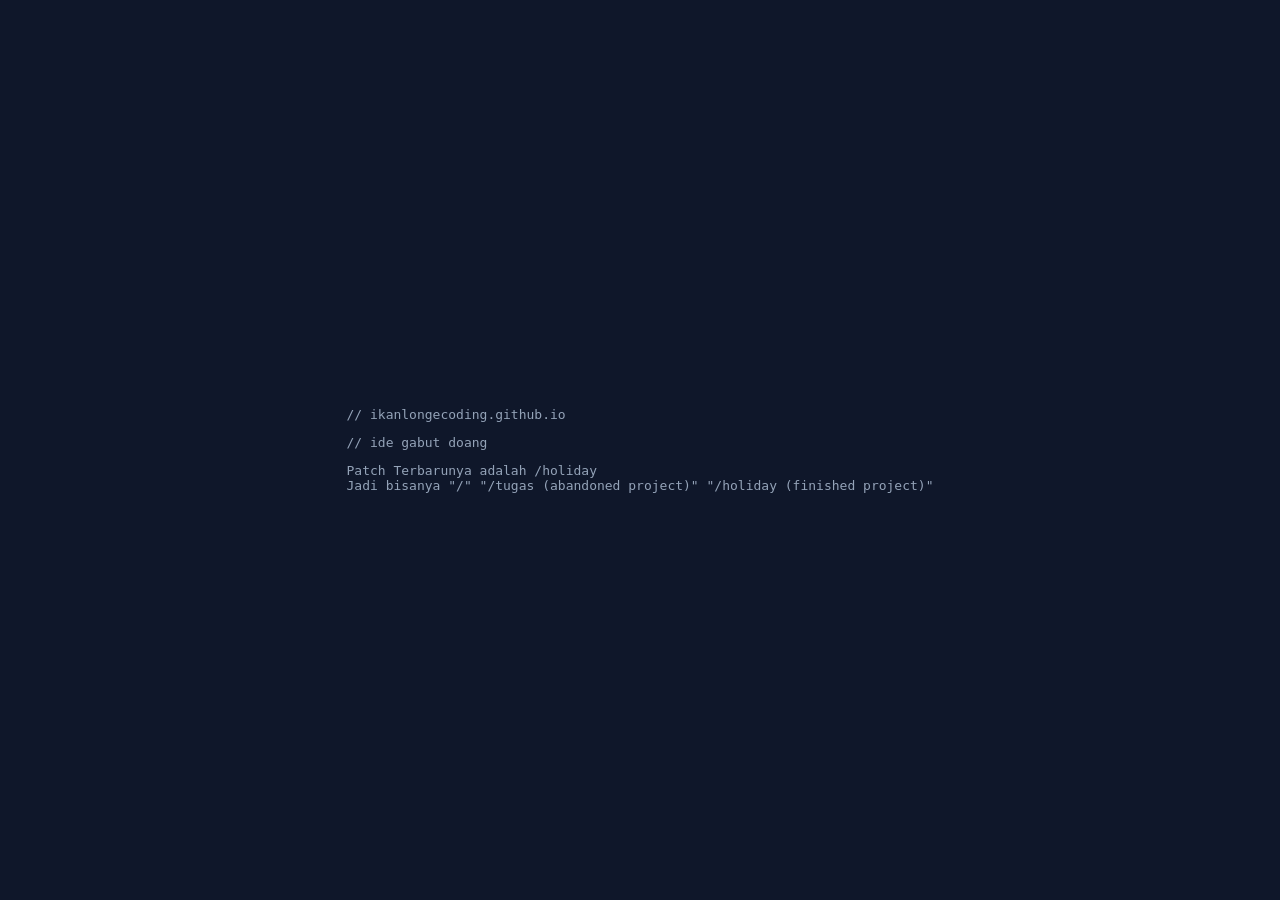
<file: index.html>
<!DOCTYPE html>
<html>
<head>
  <meta charset="UTF-8">
  <title>IkanLongeCoding</title>
  <style>
    body {
      background-color: #0f172a;
      color: #94a3b8;
      font-family: monospace;
      display: flex;
      justify-content: center;
      align-items: center;
      height: 100vh;
      margin: 0;
    }
  </style>
</head>
<body>
  <div>
    <p>// ikanlongecoding.github.io</p>
    <p>// ide gabut doang</p>
    <p>
      Patch Terbarunya adalah /holiday
      <br>
      Jadi bisanya "/" "/tugas (abandoned project)" "/holiday (finished project)" 
    </p>
  </div>
</body>
</html>
</file>
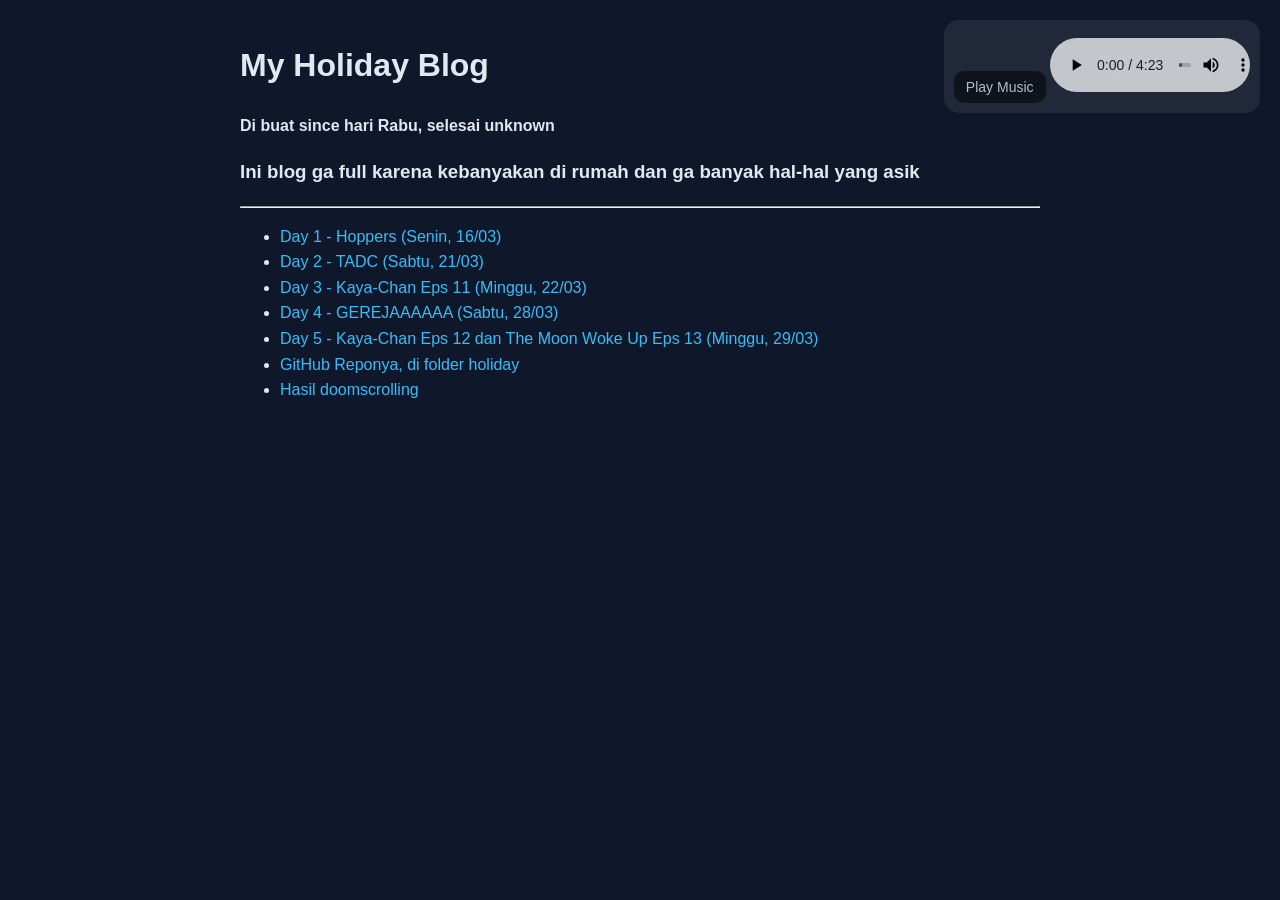
<file: holiday/index.html>
<!DOCTYPE html>
<html>
<head>
  <meta charset="UTF-8">
  <title>Gabut - IkanLongeCoding</title>
  <link rel="stylesheet" href="style.css">
</head>
<body>
  <header>
  <h1>My Holiday Blog</h1>
  <p><strong>Di buat since hari Rabu, selesai unknown</strong></p>
  <h3>Ini blog ga full karena kebanyakan di rumah dan ga banyak hal-hal yang asik</h3>
  <hr>
  </header>

  

  <ul>
    <li><a href="day1.html">Day 1 - Hoppers (Senin, 16/03)</a></li>
    <li><a href="day2.html">Day 2 - TADC (Sabtu, 21/03)</a></li>
    <li><a href="day3.html">Day 3 - Kaya-Chan Eps 11 (Minggu, 22/03)</a></li>
    <li><a href="day4.html">Day 4 - GEREJAAAAAA (Sabtu, 28/03)</a></li>
    <li><a href="day5.html">Day 5 - Kaya-Chan Eps 12 dan The Moon Woke Up Eps 13 (Minggu, 29/03)</a></li>
    <li><a href="https://github.com/IkanLoNgeCoding/ikanlongecoding.github.io.git">GitHub Reponya, di folder holiday</a></li>
    <li><a href="gabut aja.html">Hasil doomscrolling</a></li>
  </ul>
  <!-- Floating Music Player-->
  <div class="music-container">
    <button class="music-btn" onclick="toggleMusic()">
      Play Music
    </button>

    <audio id="bg-music" controls>
      <source src="cortisol.mp3" type="audio/mpeg">
    </audio>
  </div>
  
  <script src="script.js"></script>

</body>
</html>
</file>
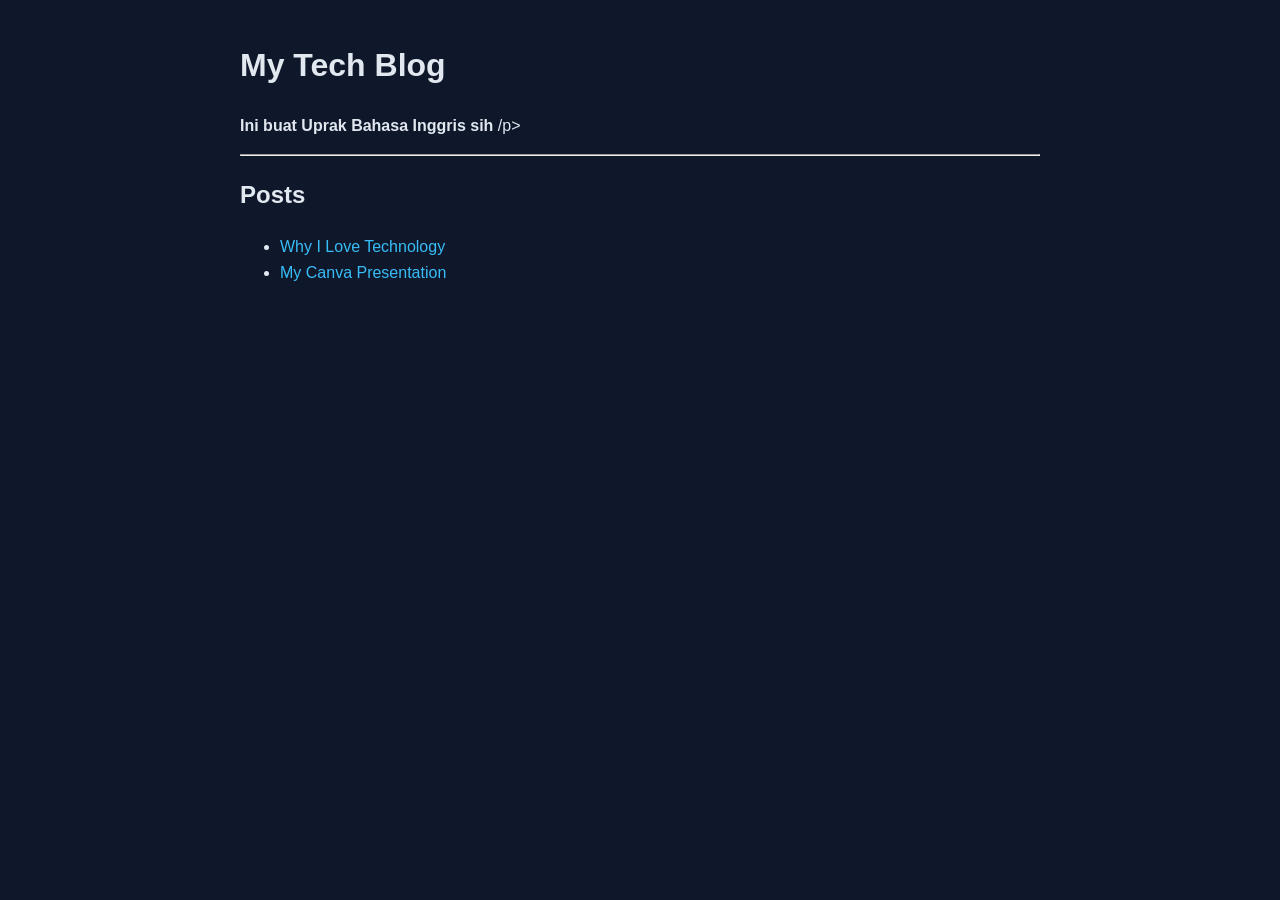
<file: tugas/index.html>
<!DOCTYPE html>
<html>
<head>
  <meta charset="UTF-8">
  <title>Tugas - IkanLongeCoding</title>
  <link rel="stylesheet" href="style.css">
</head>
<body>

  <h1>My Tech Blog</h1>
  <p><strong>Ini buat Uprak Bahasa Inggris sih</strong>
    /p>

  <hr>

  <h2>Posts</h2>

  <ul>
    <li><a href="post1.html">Why I Love Technology</a></li>
    <li><a href="https://www.canva.com/design/DAHCB4uwVzY/CXmARyDvk8d9OCyvXkV5Tg/edit?utm_content=DAHCB4uwVzY&utm_campaign=designshare&utm_medium=link2&utm_source=sharebutton">My Canva Presentation</a></li>
  </ul>

</body>
</html>
</file>
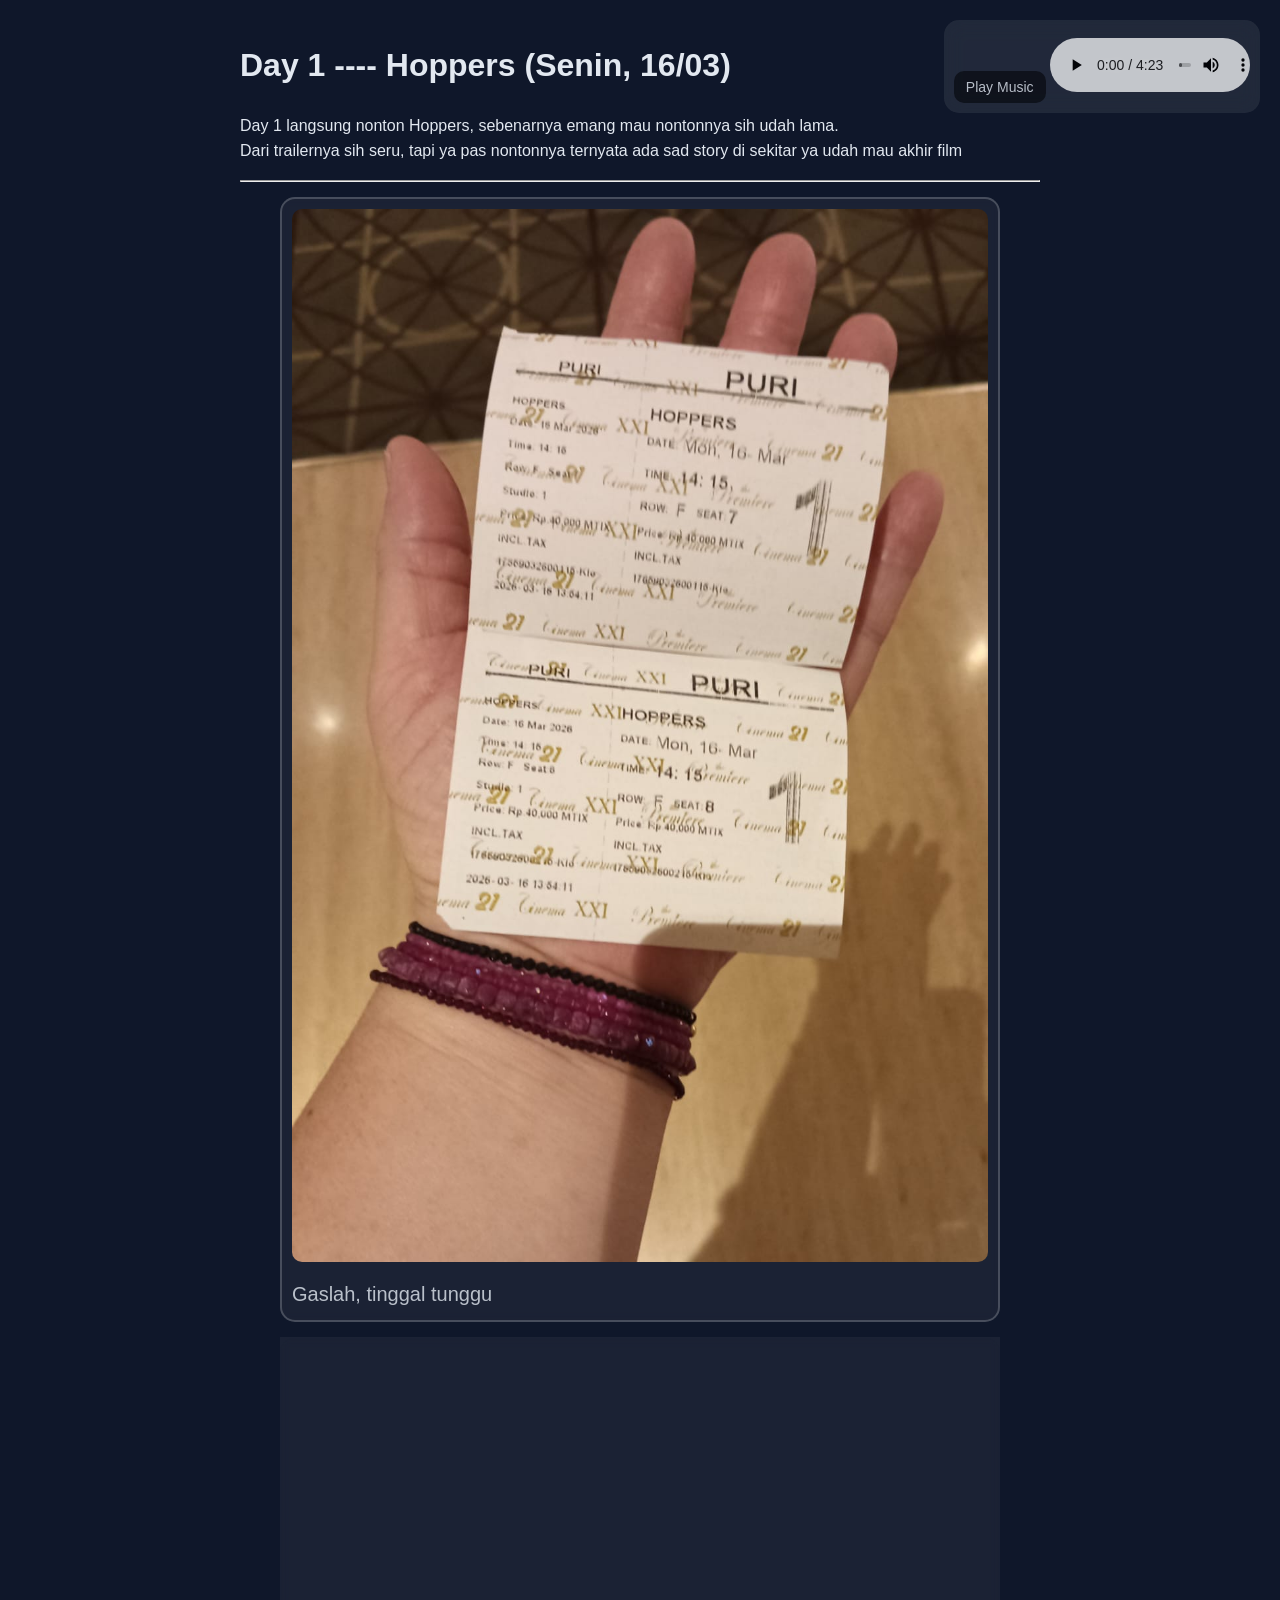
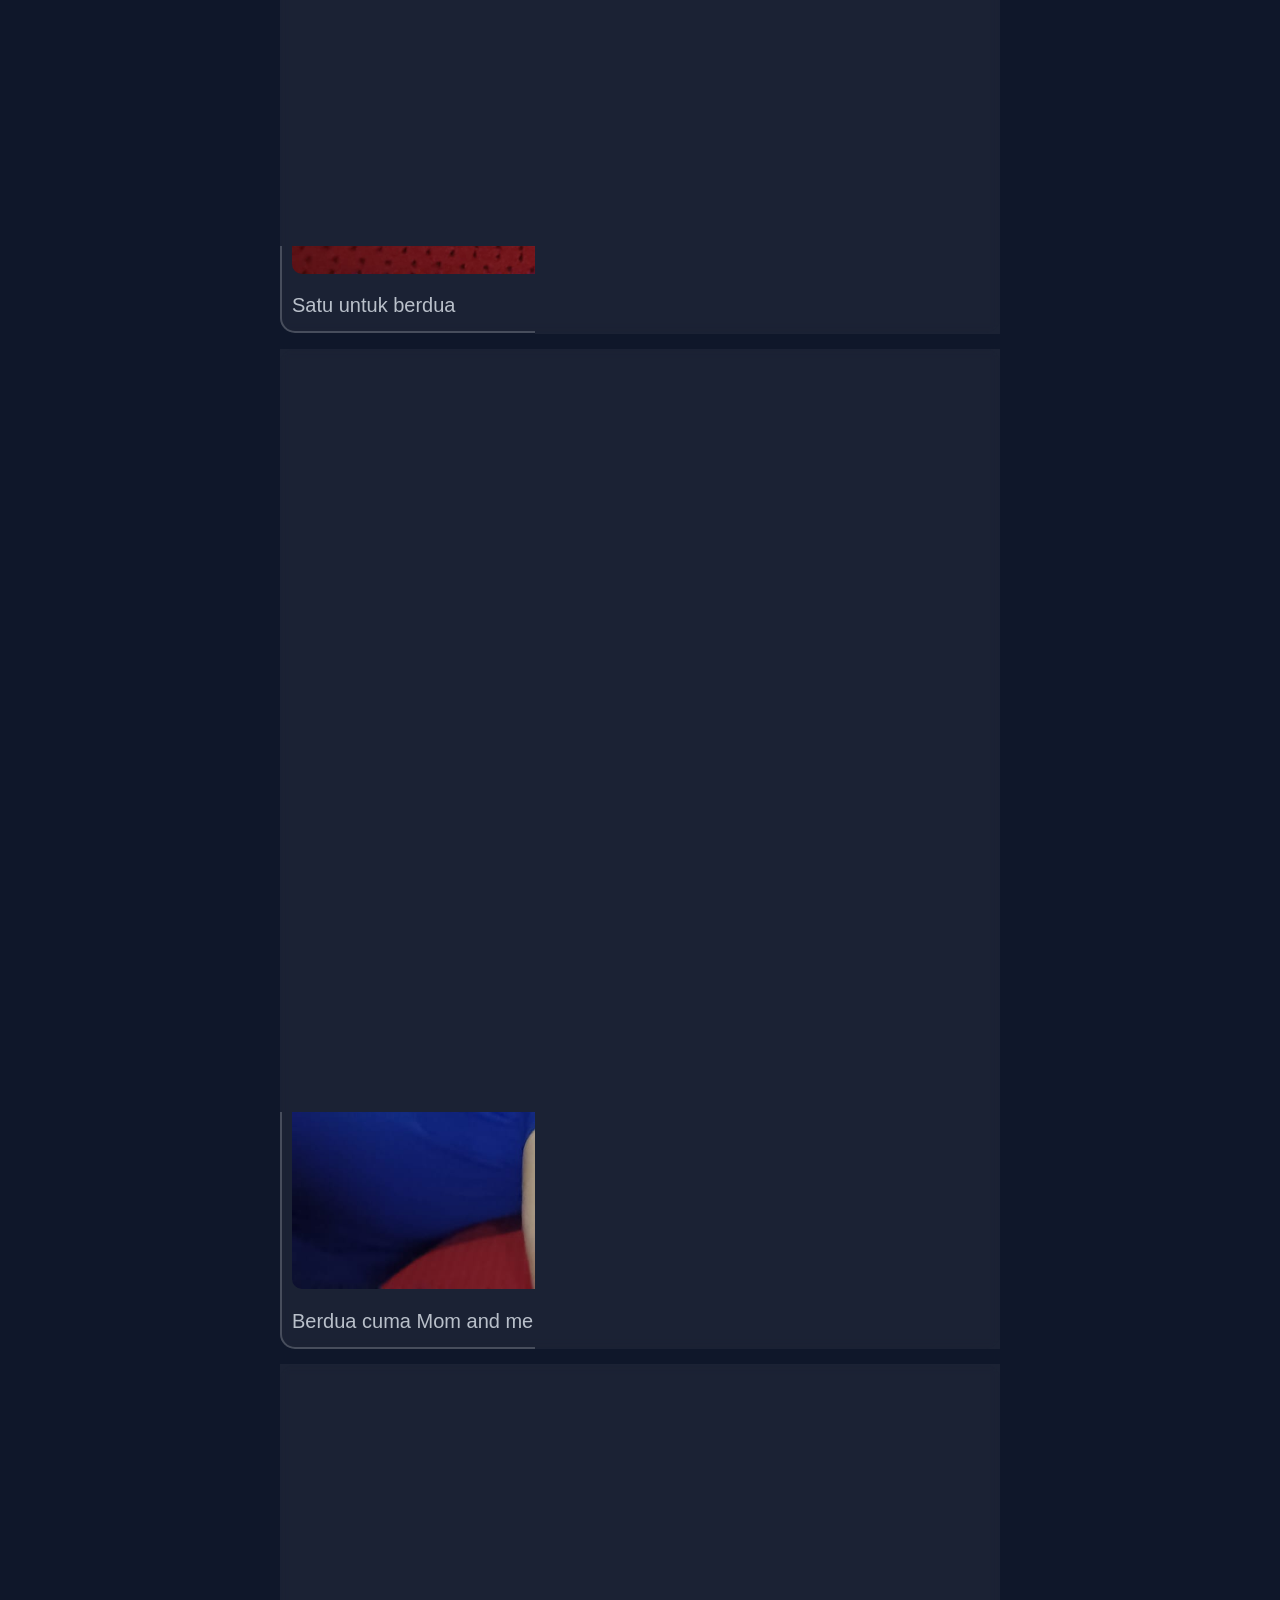
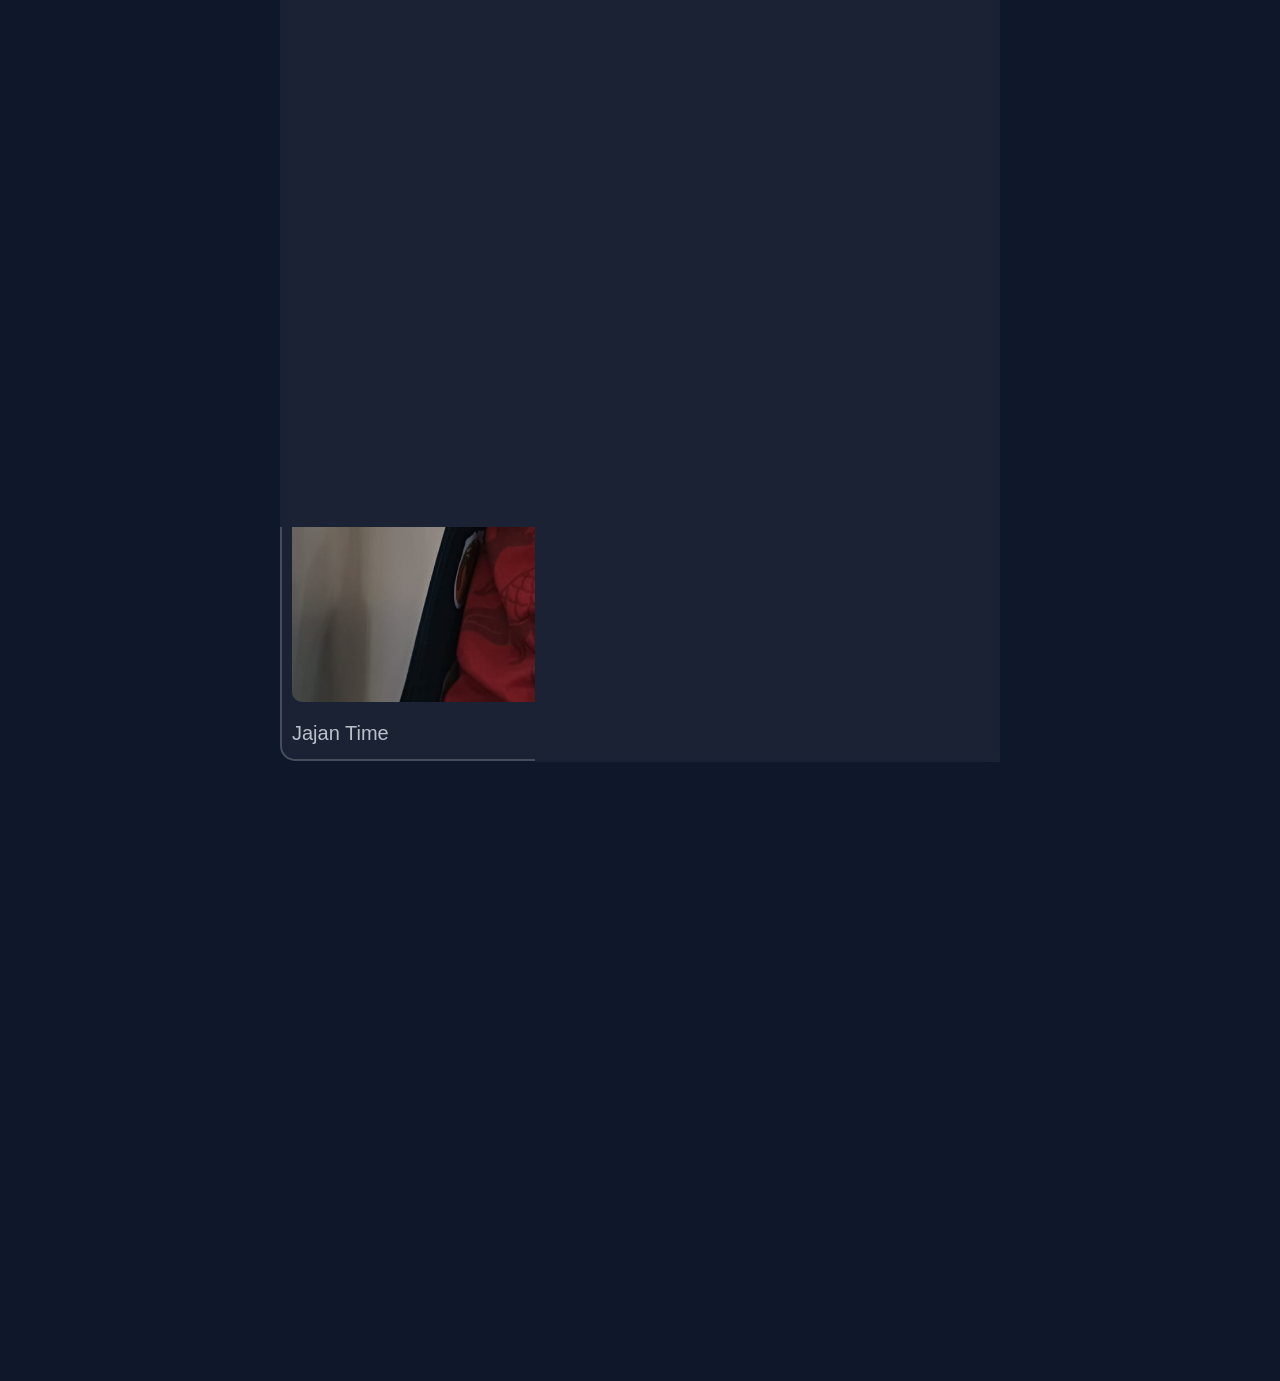
<file: holiday/day1.html>
<!DOCTYPE html>
<html>
<head>
  <meta charset="UTF-8">
  <title>Day 1 ---- Hoppers</title>
  <link rel="stylesheet" href="style.css">
</head>
<body>
    <header>
      <h1>Day 1 ---- Hoppers (Senin, 16/03)</h1>
    </header>

    <p>Day 1 langsung nonton Hoppers, sebenarnya emang mau nontonnya sih udah lama. <br> Dari trailernya sih seru, tapi ya pas nontonnya ternyata ada sad story di sekitar ya udah mau akhir film</p>
    <hr>

    <figure class="photo-card">
      <img src="aset_gambar/tiket.jpeg">
      <figcaption class="photo-caption">Gaslah, tinggal tunggu</figcaption>
    </figure>
   <figure class="photo-card">
      <img src="aset_gambar/popcorn.jpeg">
      <figcaption class="photo-caption">Satu untuk berdua</figcaption>
    </figure>
    <figure class="photo-card">
      <img src="aset_gambar/ibu_dan_anak.jpeg">
      <figcaption class="photo-caption">Berdua cuma Mom and me</figcaption>
    </figure>
    <figure class="photo-card">
      <img src="aset_gambar/dq.jpeg">
      <figcaption class="photo-caption">Jajan Time</figcaption>
    </figure> 
    <figure>
      <iframe src="https://youtube.com/embed/kIabqAAhA7Y" width="315" height="560" frameborder="0" allowfullscreen></iframe>
    </figure>
    <!-- Floating Music Player-->
  <div class="music-container">
    <button class="music-btn" onclick="toggleMusic()">
      Play Music
    </button>

    <audio id="bg-music" controls>
      <source src="cortisol.mp3" type="audio/mpeg">
    </audio>
  </div>
  
  <script src="script.js"></script>
</body>
</html>
</file>
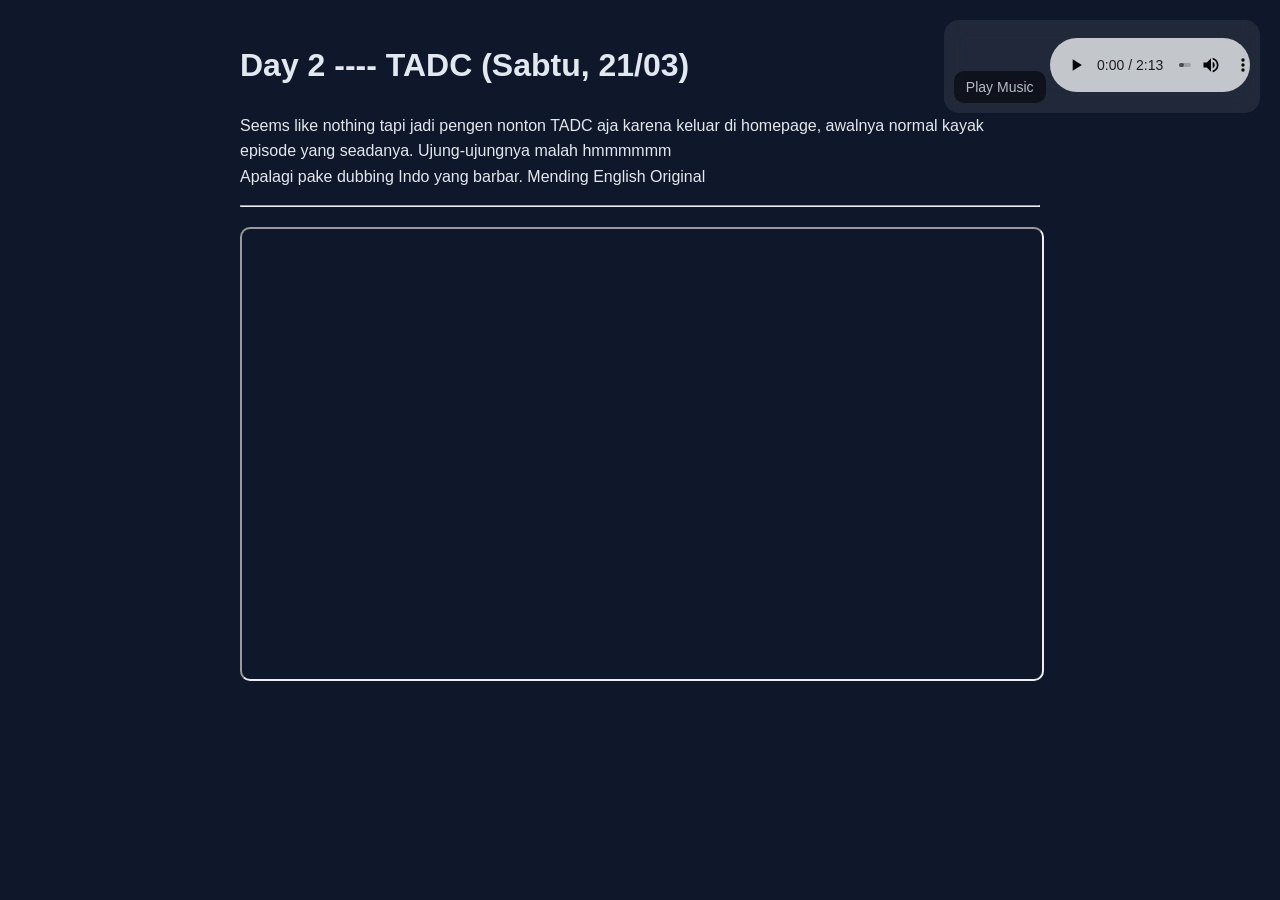
<file: holiday/day2.html>
<!DOCTYPE html>
<html>
<head>
  <meta charset="UTF-8">
  <title>Day 2 ---- TADC</title>
  <link rel="stylesheet" href="style.css">
</head>
<body>
    <header>
      <h1>Day 2 ---- TADC (Sabtu, 21/03)</h1>
    </header>

    <p>Seems like nothing tapi jadi pengen nonton TADC aja karena keluar di homepage, awalnya normal kayak episode yang seadanya. Ujung-ujungnya malah hmmmmmm<br>Apalagi pake dubbing Indo yang barbar. Mending English Original</p>
    <hr>

    <iframe src="https://youtube.com/embed/DMNlzf8PiEM" width="800" height="450" allowfullscreen></iframe>

    <!-- Floating Music Player-->
  <div class="music-container">
    <button class="music-btn" onclick="toggleMusic()">
      Play Music
    </button>

    <audio id="bg-music" controls>
      <source src="caine.mp3" type="audio/mpeg">
    </audio>
  </div>
    <script src="script.js"></script>
</body>
</html>
</file>
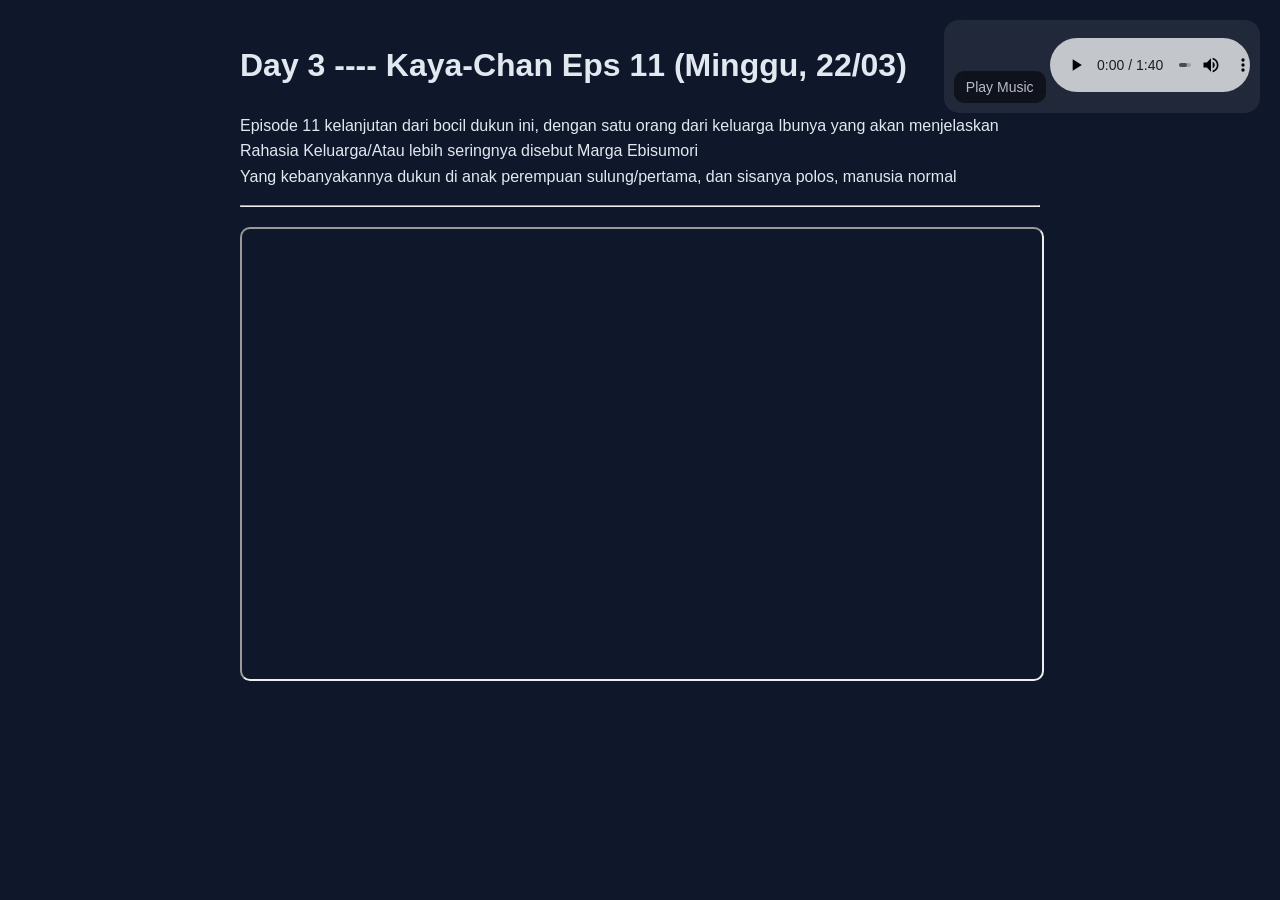
<file: holiday/day3.html>
<!DOCTYPE html>
<html>
<head>
  <meta charset="UTF-8">
  <title>Day 3 ---- Kaya-Chan Eps 11</title>
  <link rel="stylesheet" href="style.css">
</head>
<body>
    <header>
      <h1>Day 3 ---- Kaya-Chan Eps 11 (Minggu, 22/03)</h1>
    </header>

    <p>Episode 11 kelanjutan dari bocil dukun ini, dengan satu orang dari keluarga Ibunya yang akan menjelaskan<br>Rahasia Keluarga/Atau lebih seringnya disebut Marga Ebisumori<br>Yang kebanyakannya dukun di anak perempuan sulung/pertama, dan sisanya polos, manusia normal</p>
    <hr>

    <iframe src="https://youtube.com/embed/WIrvjZnF0F4" width="800" height="450" allowfullscreen></iframe>

    <!-- Floating Music Player-->
  <div class="music-container">
    <button class="music-btn" onclick="toggleMusic()">
      Play Music
    </button>

    <audio id="bg-music" controls>
      <source src="kayachan.mp3" type="audio/mpeg">
    </audio>
  </div>
    <script src="script.js"></script>
</body>
</html>
</file>
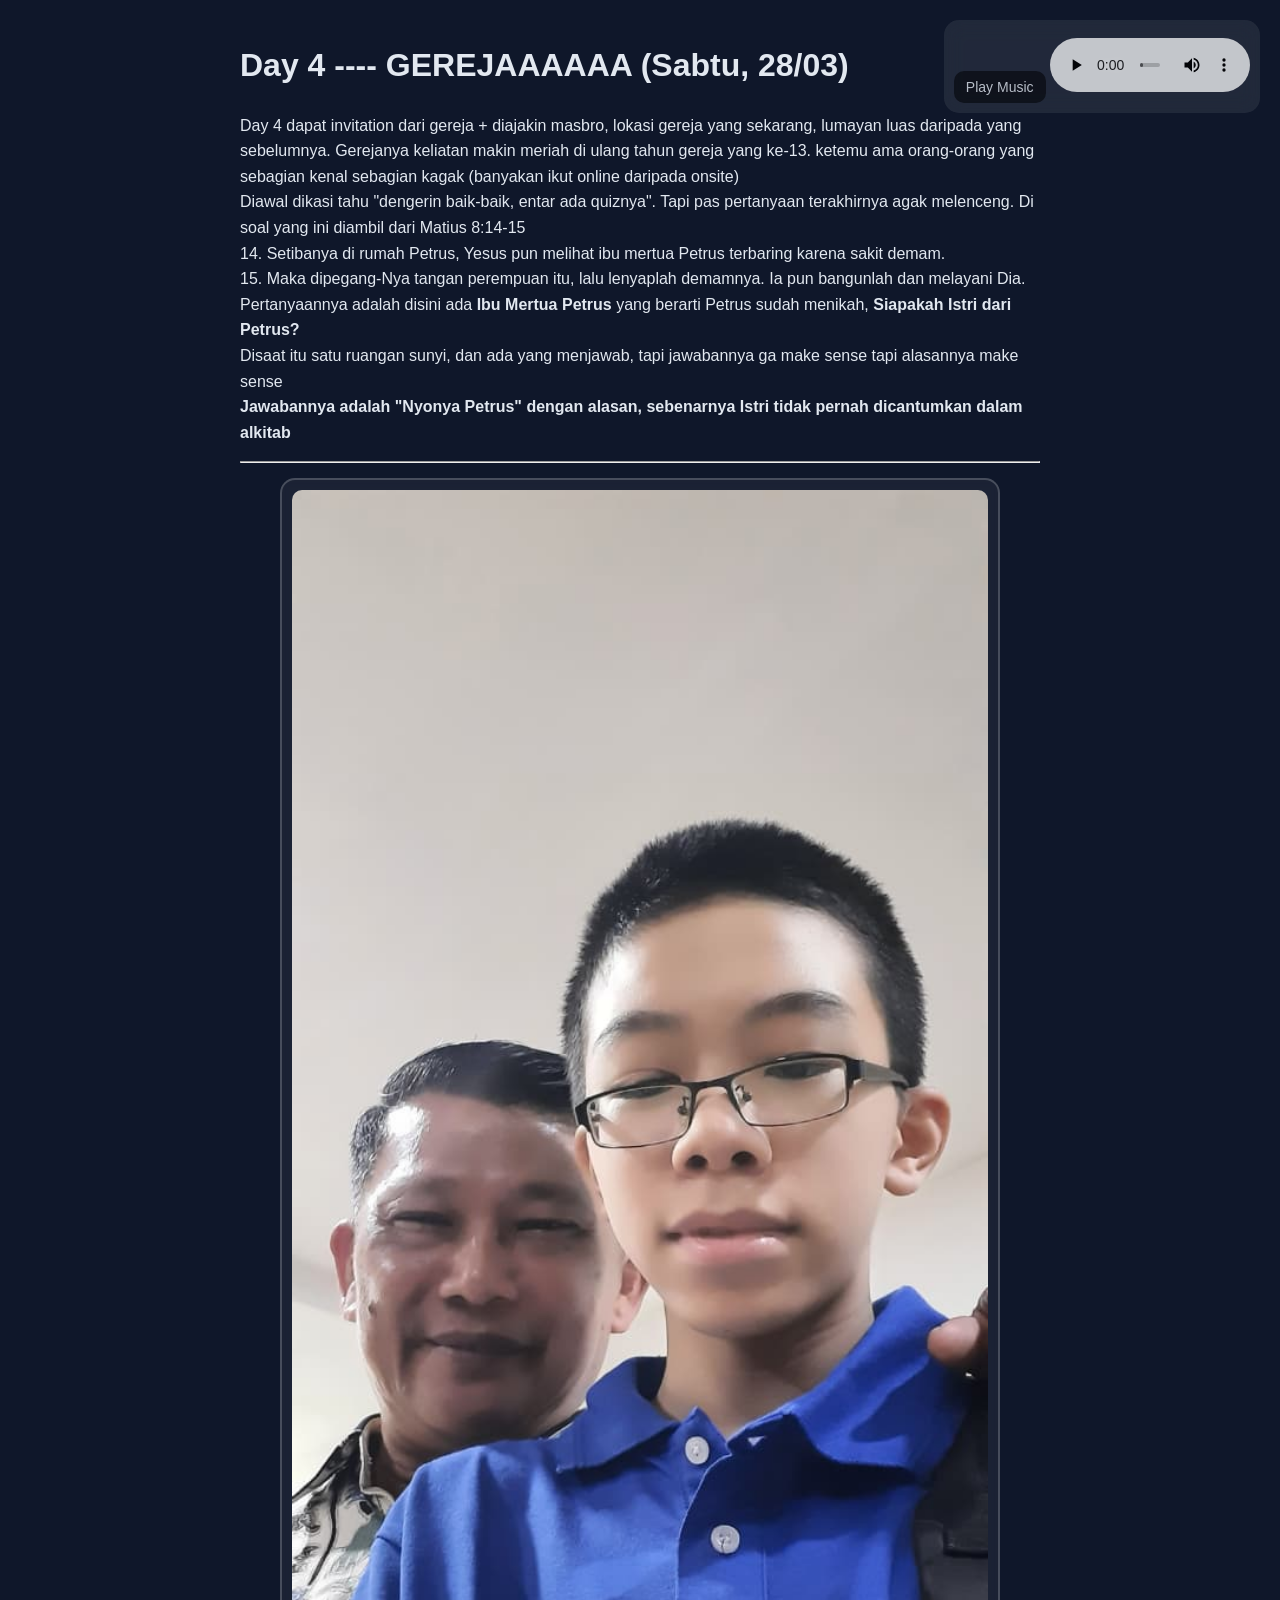
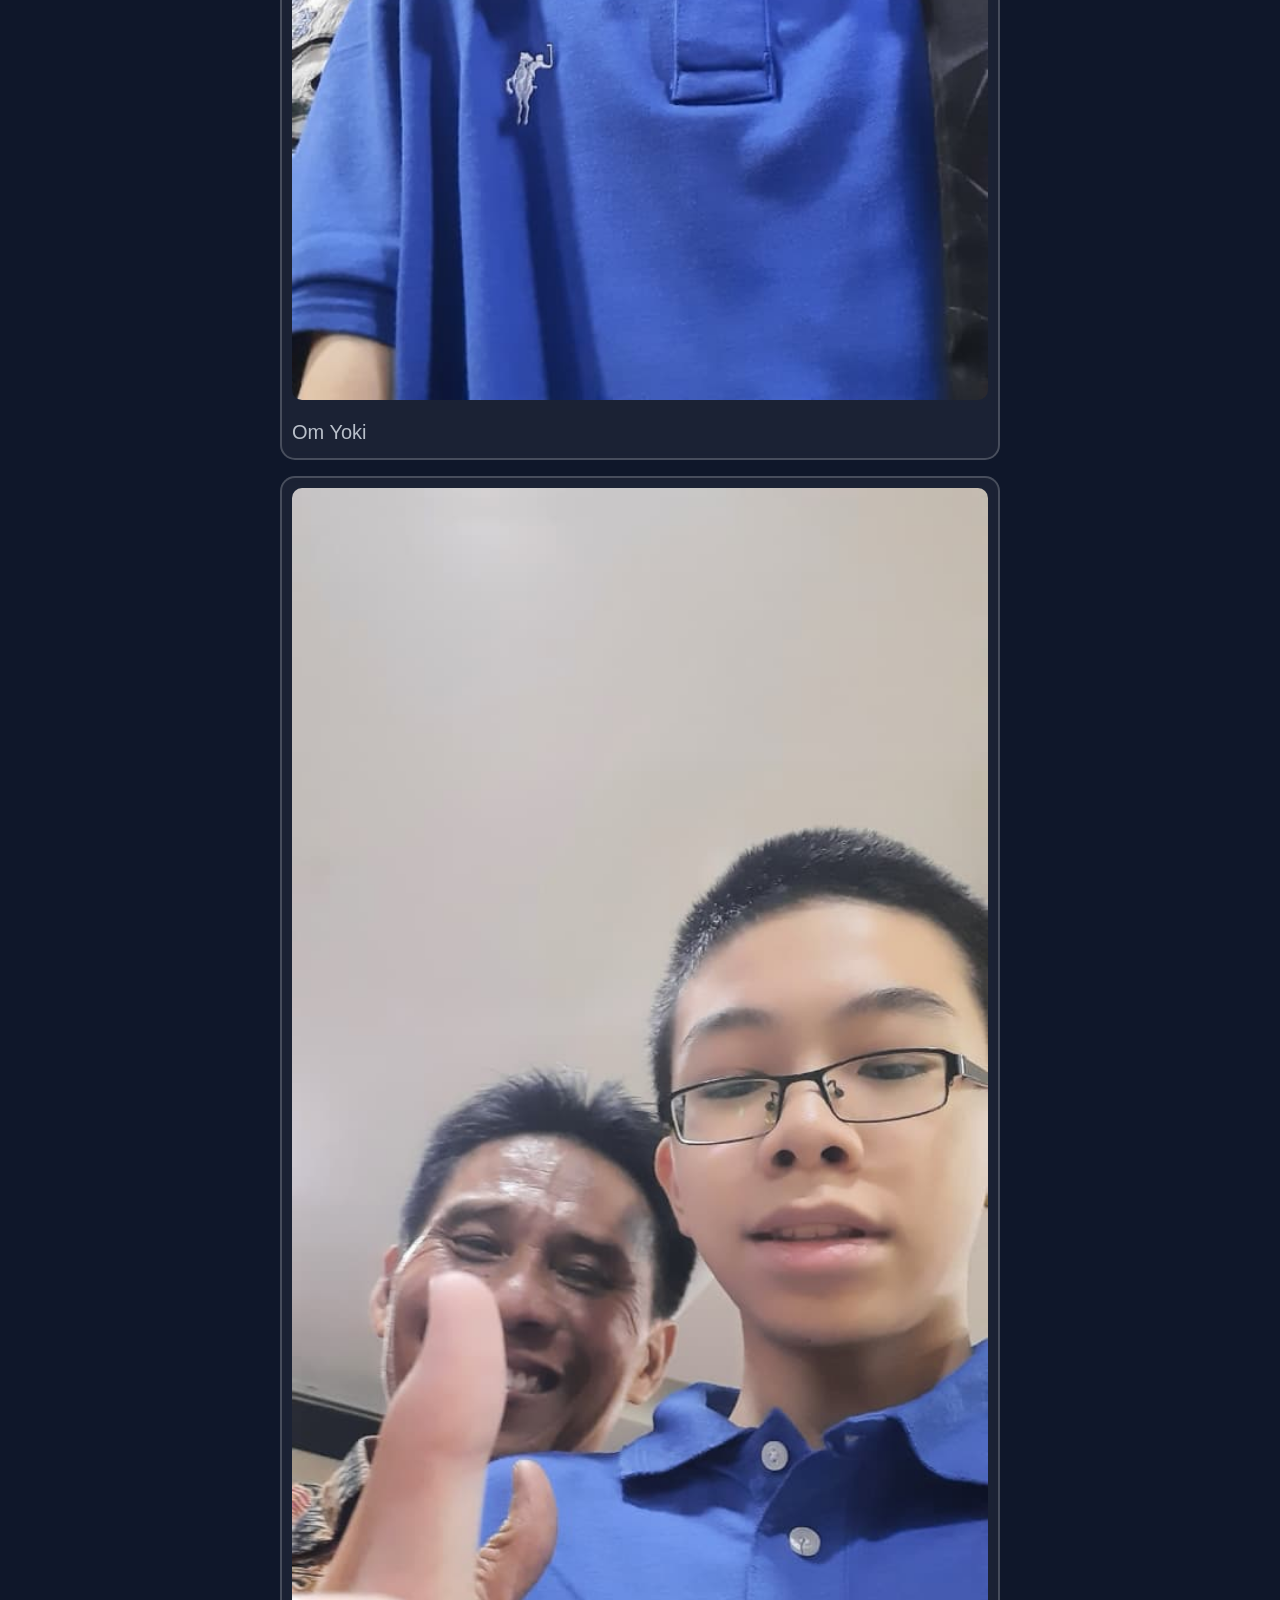
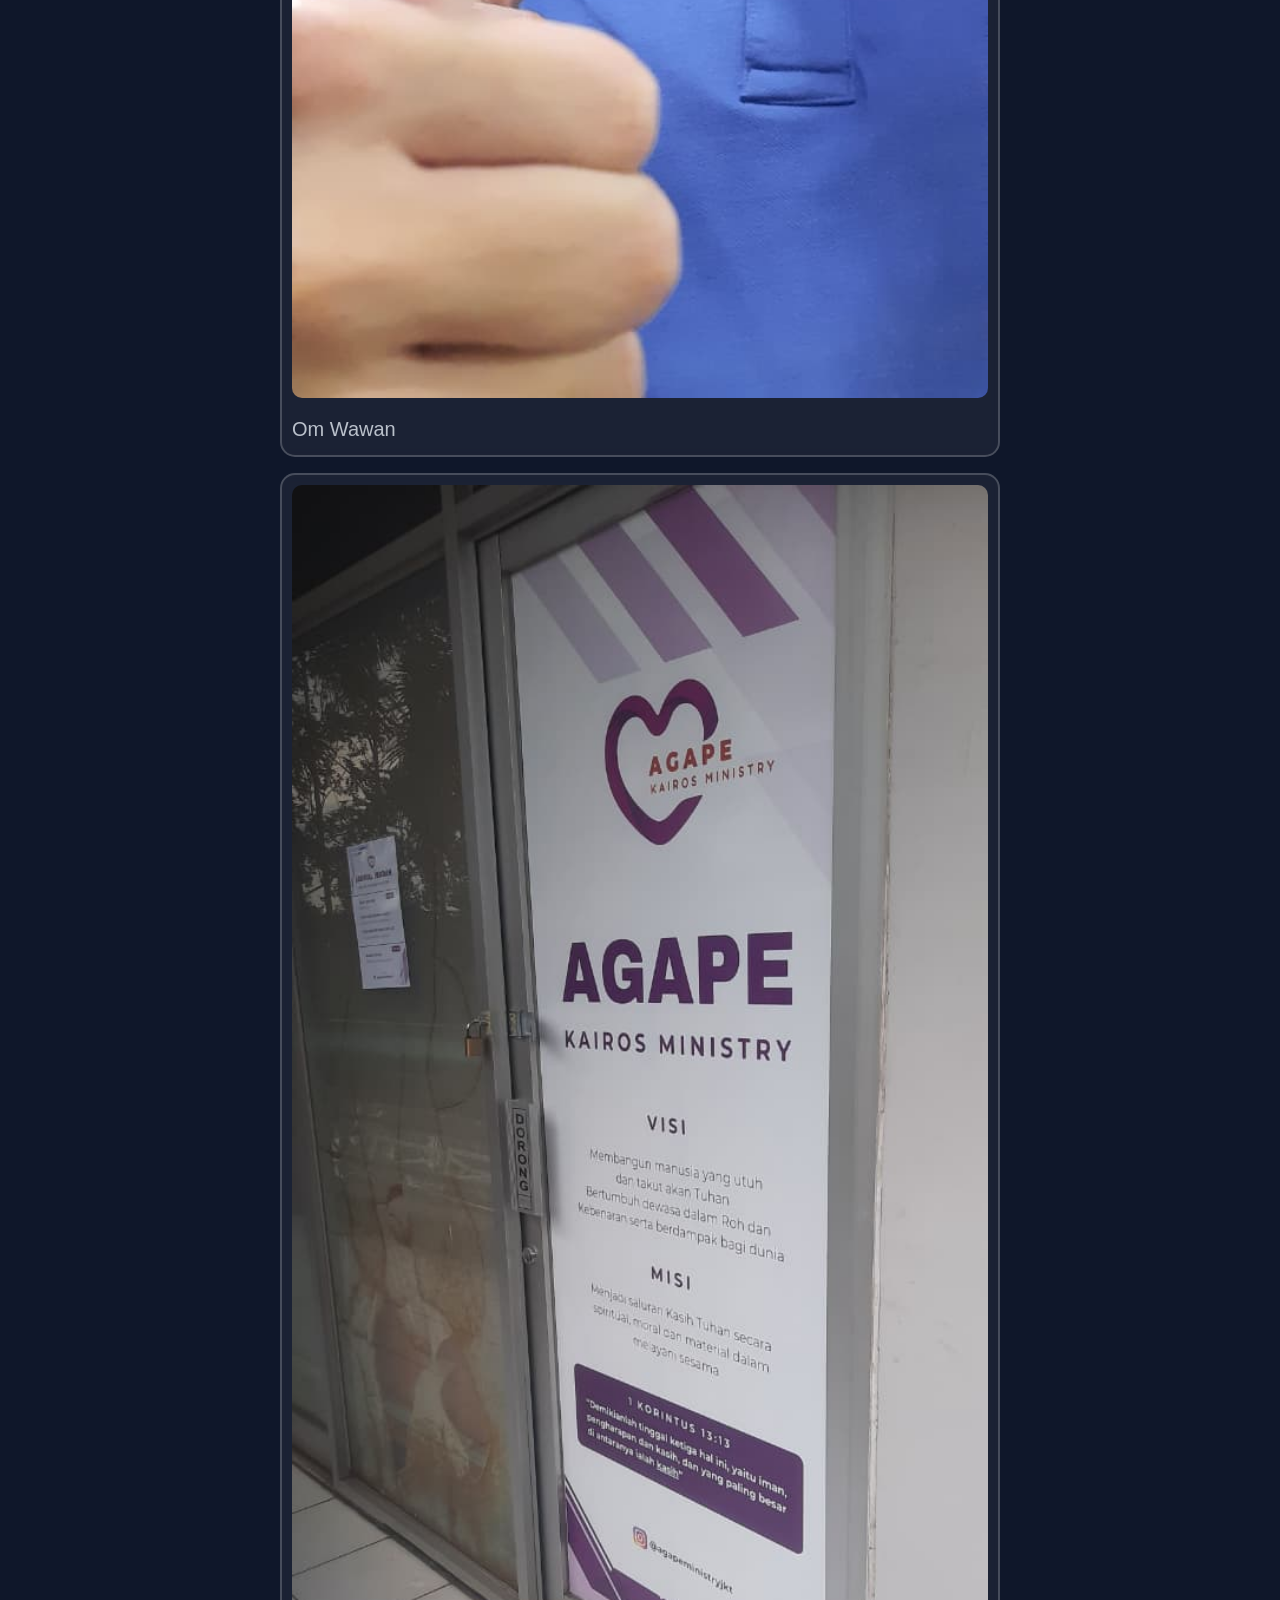
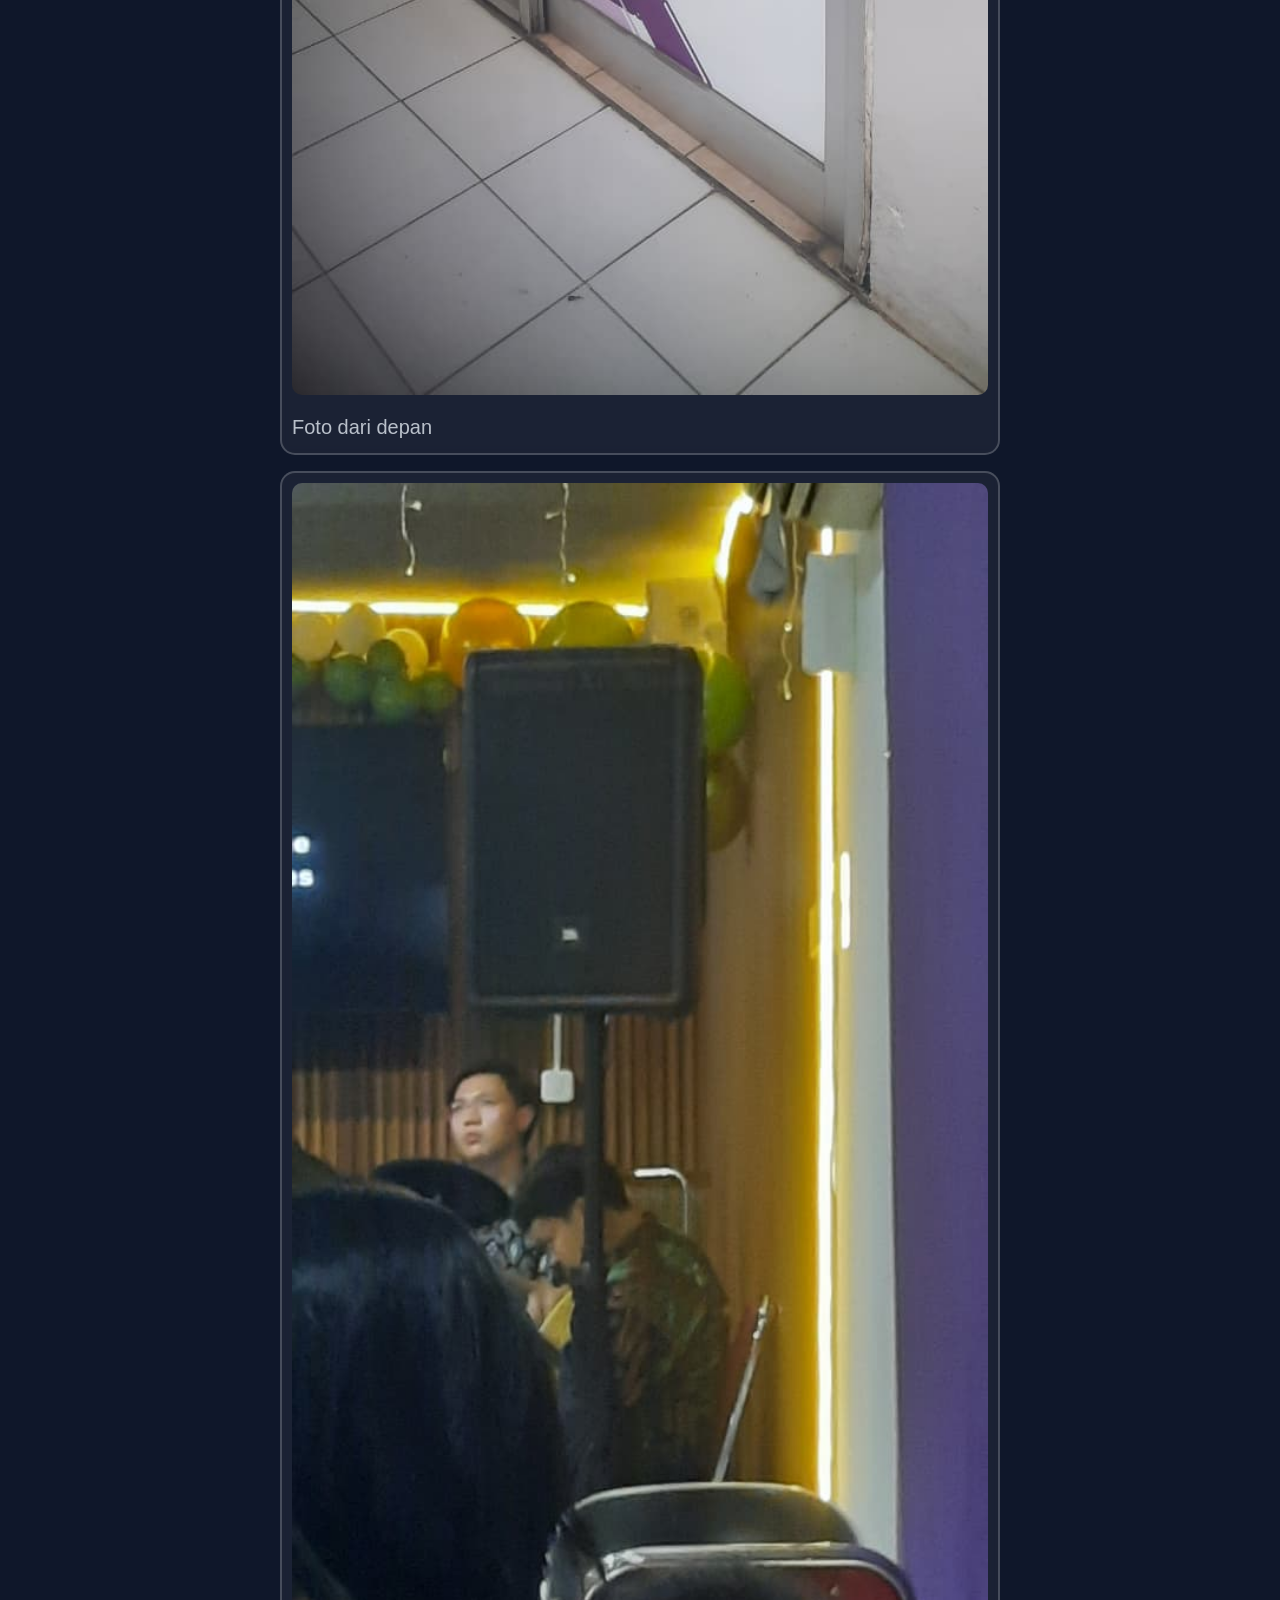
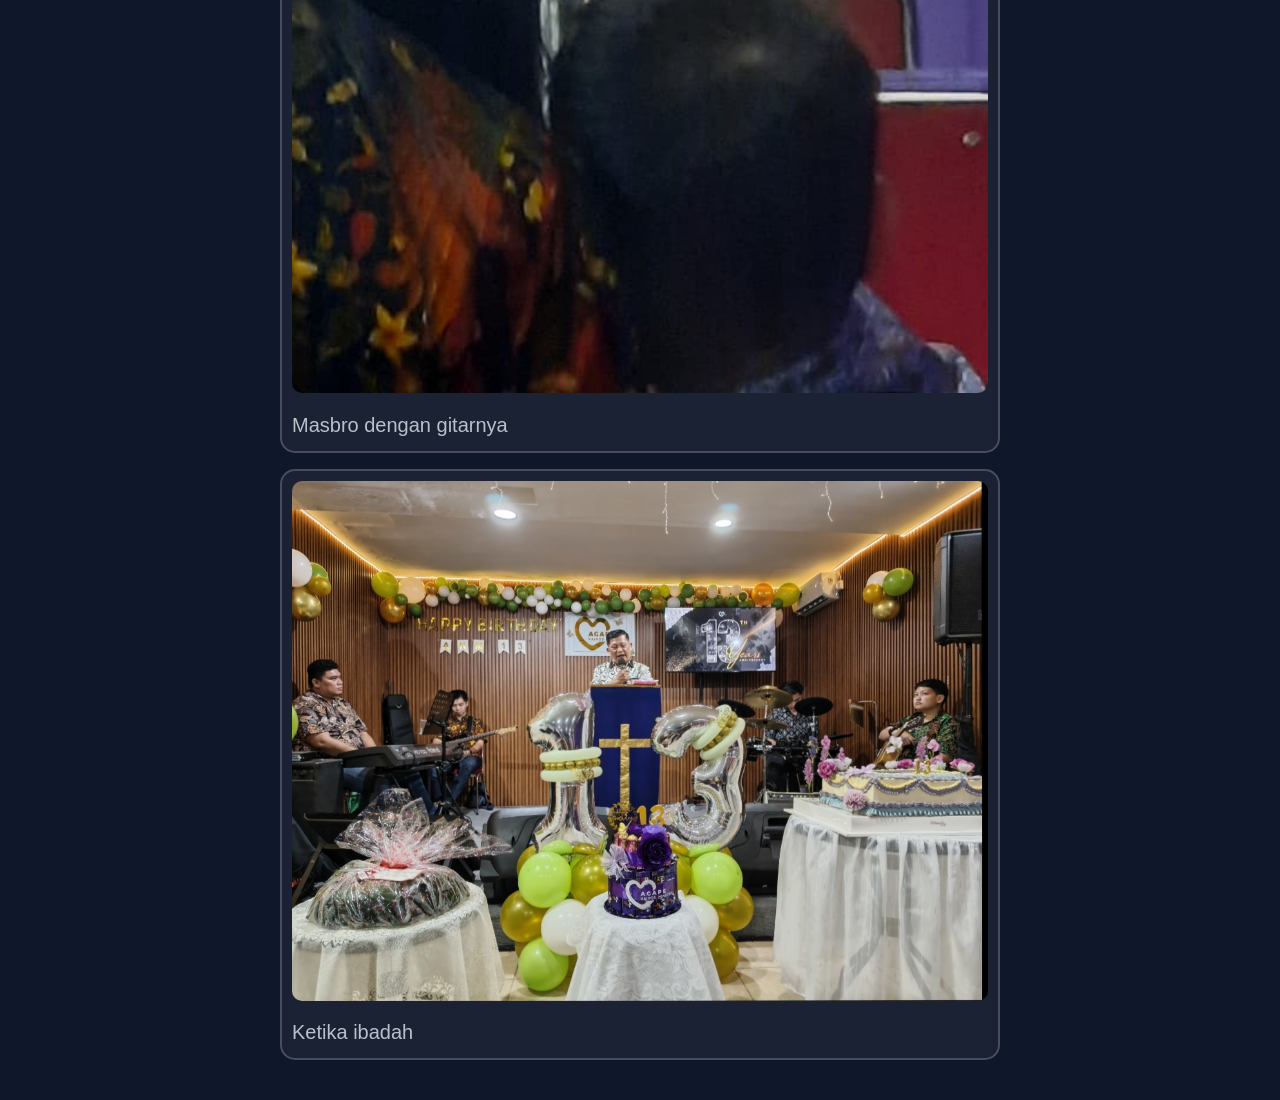
<file: holiday/day4.html>
<!DOCTYPE html>
<html>
<head>
  <meta charset="UTF-8">
  <title>Day 4 - GEREJAAAAAA</title>
  <link rel="stylesheet" href="style.css">
</head>
<body>
    <header>
      <h1>Day 4 ---- GEREJAAAAAA (Sabtu, 28/03)</h1>
    </header>

    <p>Day 4 dapat invitation dari gereja + diajakin masbro, lokasi gereja yang sekarang, lumayan luas daripada yang sebelumnya. Gerejanya keliatan makin meriah di ulang tahun gereja yang ke-13. ketemu ama orang-orang yang sebagian kenal sebagian kagak (banyakan ikut online daripada onsite)<br> Diawal dikasi tahu "dengerin baik-baik, entar ada quiznya". Tapi pas pertanyaan terakhirnya agak melenceng. Di soal yang ini diambil dari Matius 8:14-15<br>14. Setibanya di rumah Petrus, Yesus pun melihat ibu mertua Petrus terbaring karena sakit demam.<br>15. Maka dipegang-Nya tangan perempuan itu, lalu lenyaplah demamnya. Ia pun bangunlah dan melayani Dia.<br>Pertanyaannya adalah disini ada <strong>Ibu Mertua Petrus</strong> yang berarti Petrus sudah menikah, <strong>Siapakah Istri dari Petrus?</strong><br>Disaat itu satu ruangan sunyi, dan ada yang menjawab, tapi jawabannya ga make sense tapi alasannya make sense<br><strong>Jawabannya adalah "Nyonya Petrus" dengan alasan, sebenarnya Istri tidak pernah dicantumkan dalam alkitab</strong></p>
    <hr>

    <figure class="photo-card">
      <img src="aset_gambar/om_yoki.jpeg">
      <figcaption class="photo-caption">Om Yoki</figcaption>
    </figure>
   <figure class="photo-card">
      <img src="aset_gambar/om_wawan.jpeg">
      <figcaption class="photo-caption">Om Wawan</figcaption>
    </figure>
    <figure class="photo-card">
      <img src="aset_gambar/agape.jpeg">
      <figcaption class="photo-caption">Foto dari depan</figcaption>
    </figure>
    <figure class="photo-card">
      <img src="aset_gambar/bts_gitaris.jpeg">
      <figcaption class="photo-caption">Masbro dengan gitarnya</figcaption>
    </figure> 
    <figure class="photo-card">
      <img src="aset_gambar/hasil_stitch.jpeg">
      <figcaption class="photo-caption">Ketika ibadah</figcaption>
    </figure>
    
    <!-- Floating Music Player-->
  <div class="music-container">
    <button class="music-btn" onclick="toggleMusic()">
      Play Music
    </button>

    <audio id="bg-music" controls>
      <source src="cortisol.mp3" type="audio/mpeg">
    </audio>
  </div>
  
  <script src="script.js"></script>
</body>
</html>
</file>
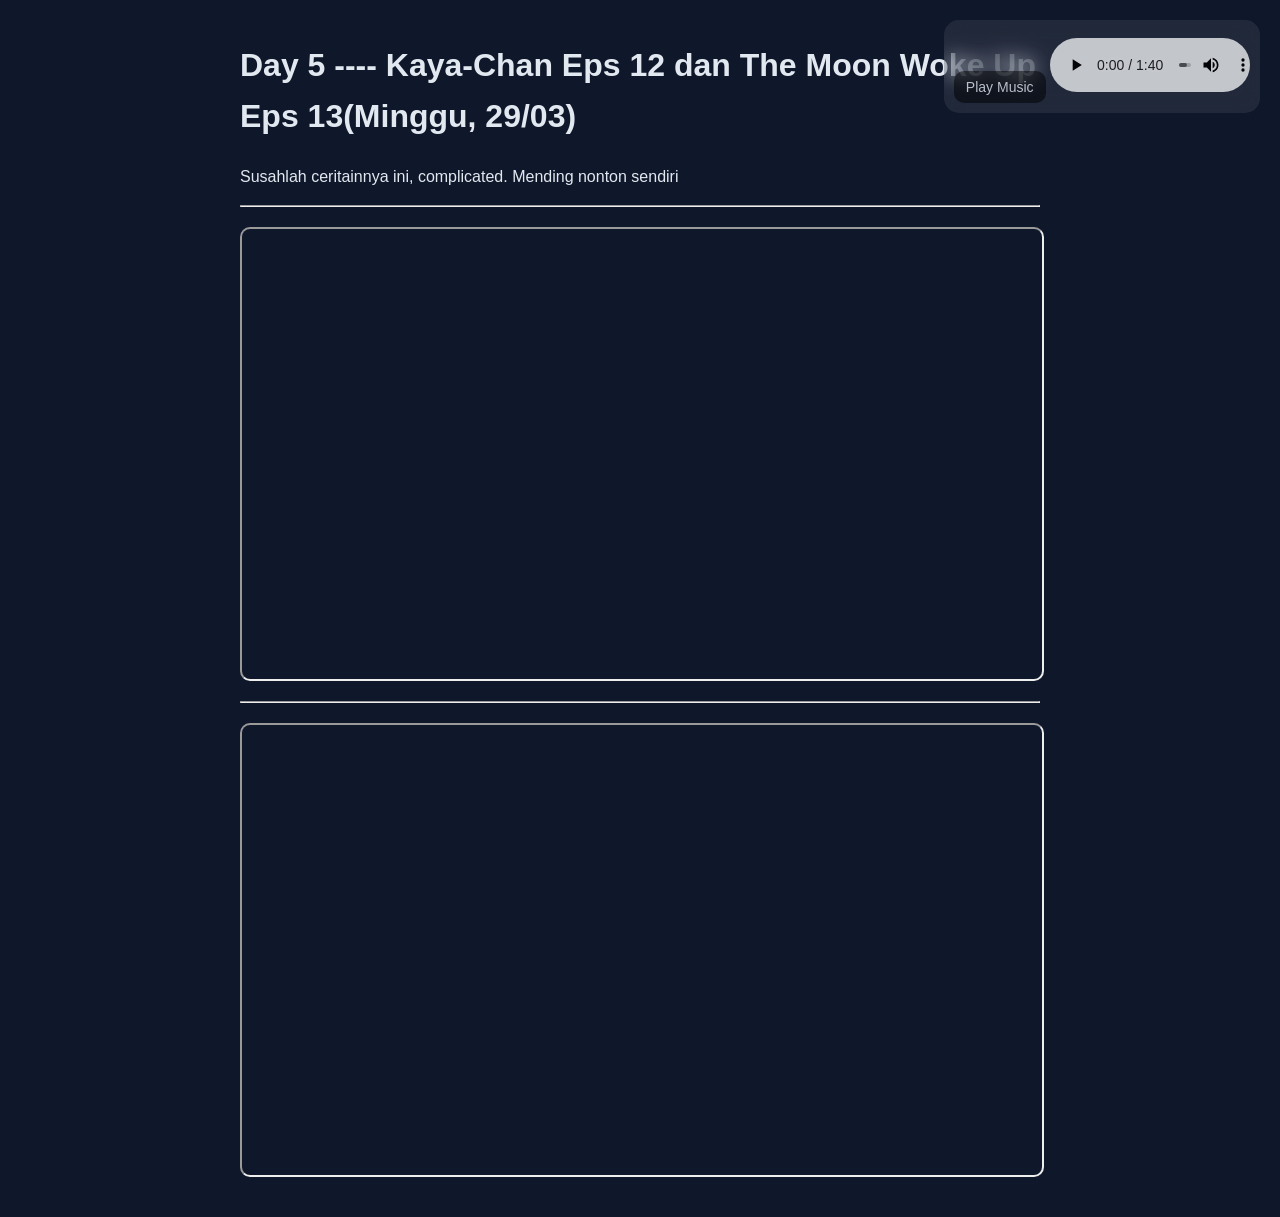
<file: holiday/day5.html>
<!DOCTYPE html>
<html>
<head>
  <meta charset="UTF-8">
  <title>Day 5 ---- Kaya-Chan Eps 12 dan The Moon Woke Up Eps 13</title>
  <link rel="stylesheet" href="style.css">
</head>
<body>
    <header>
      <h1>Day 5 ---- Kaya-Chan Eps 12 dan The Moon Woke Up Eps 13(Minggu, 29/03)</h1>
    </header>

    <p>Susahlah ceritainnya ini, complicated. Mending nonton sendiri</p>
    <hr>

    <iframe src="https://youtube.com/embed/lBDjPHs9Zi8" width="800" height="450" allowfullscreen></iframe>
    <hr>
    <iframe src="https://youtube.com/embed/eP5nGuFklw4" width="800" height="450" allowfullscreen></iframe>

    <!-- Floating Music Player-->
  <div class="music-container">
    <button class="music-btn" onclick="toggleMusic()">
      Play Music
    </button>

    <audio id="bg-music" controls>
      <source src="kayachan.mp3" type="audio/mpeg">
    </audio>
  </div>
    <script src="script.js"></script>
</body>
</html>
</file>
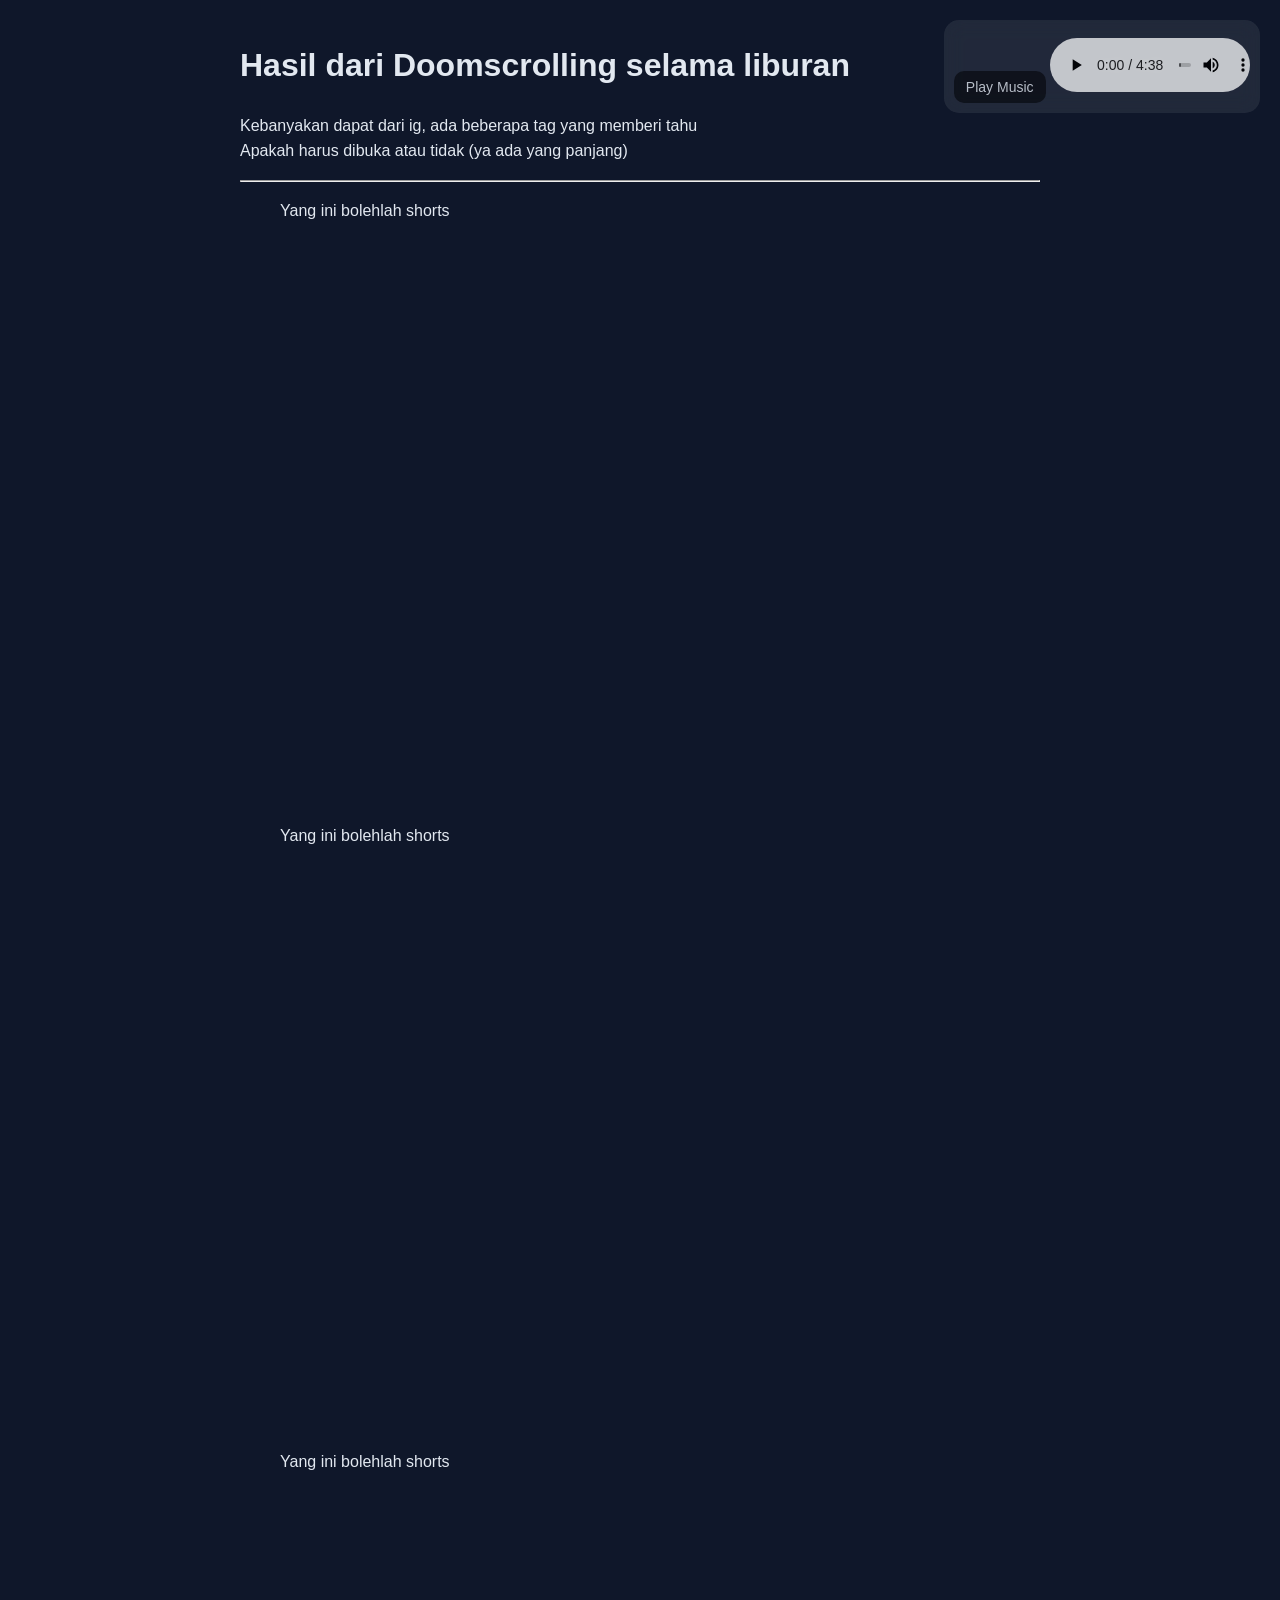
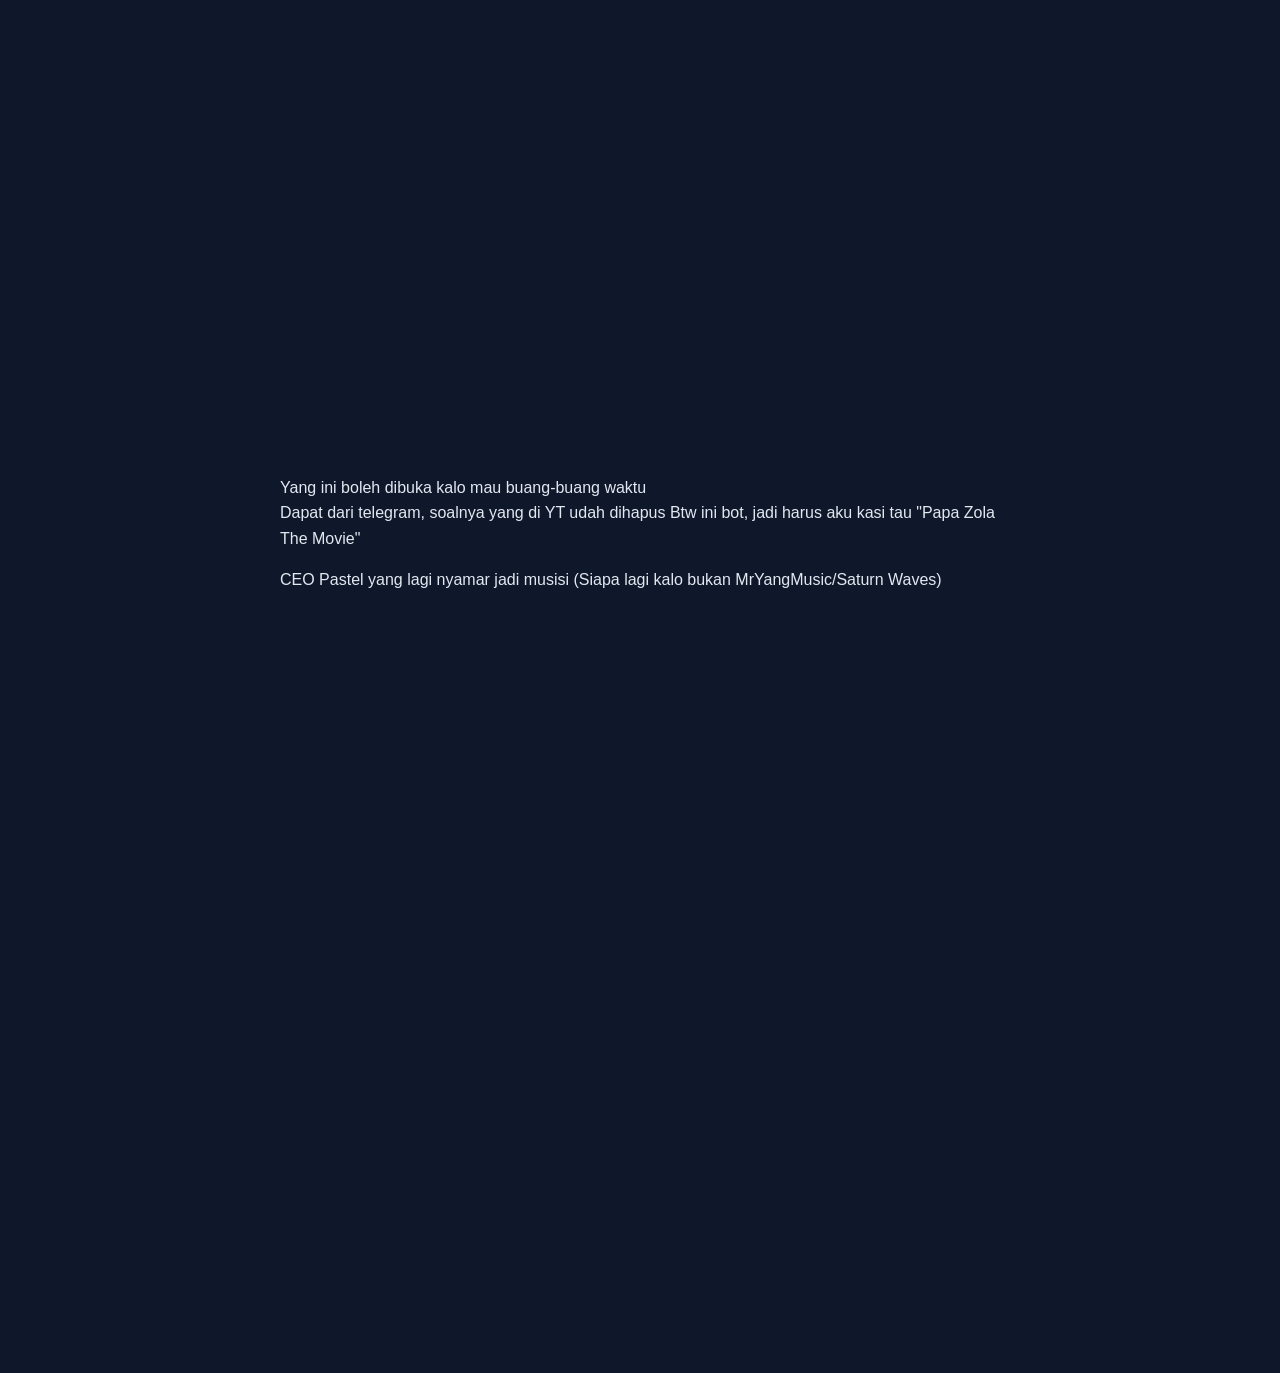
<file: holiday/gabut aja.html>
<!DOCTYPE html>
<html>
    <head>
        <meta charset="UTF-8">
        <title>Hasil doomscrolling</title>
        <link rel="stylesheet" href="style.css">
    </head>
    <body>
    <header>
      <h1>Hasil dari Doomscrolling selama liburan</h1>
    </header>

    <p>Kebanyakan dapat dari ig, ada beberapa tag yang memberi tahu <br>Apakah harus dibuka atau tidak (ya ada yang panjang)</p>
    <hr>
    <figure>
        Yang ini bolehlah shorts
        <iframe src="https://youtube.com/embed/78vRlvex5EI" width="315" height="560" frameborder="0" allowfullscreen></iframe>
    </figure>

    <figure>
        Yang ini bolehlah shorts
        <iframe src="https://youtube.com/embed/rDFJcqPmm1A" width="315" height="560" frameborder="0" allowfullscreen></iframe>
    </figure>

    <figure>
        Yang ini bolehlah shorts
        <iframe src="https://youtube.com/embed/AECuGSw_phc" width="315" height="560" frameborder="0" allowfullscreen></iframe>
    </figure>

    <figure>
        Yang ini boleh dibuka kalo mau buang-buang waktu
        <br>
        Dapat dari telegram, soalnya yang di YT udah dihapus 
        <a src="https://t.me/kakifilem2019"></a>
        Btw ini bot, jadi harus aku kasi tau "Papa Zola The Movie"
    </figure>

    <figure>
        CEO Pastel yang lagi nyamar jadi musisi (Siapa lagi kalo bukan MrYangMusic/Saturn Waves)
        <iframe src="https://youtube.com/embed/UY2D1z84_SA" width="1280" height="720" frameborder="0" allowfullscreen></iframe>
    </figure>

    <!-- Floating Music Player-->
  <div class="music-container">
    <button class="music-btn" onclick="toggleMusic()">
      Play Music
    </button>

    <audio id="bg-music" controls>
      <source src="hoist.mp3" type="audio/mpeg">
    </audio>
  </div>

    <script src="script.js"></script>
    </body>
</html>
</file>
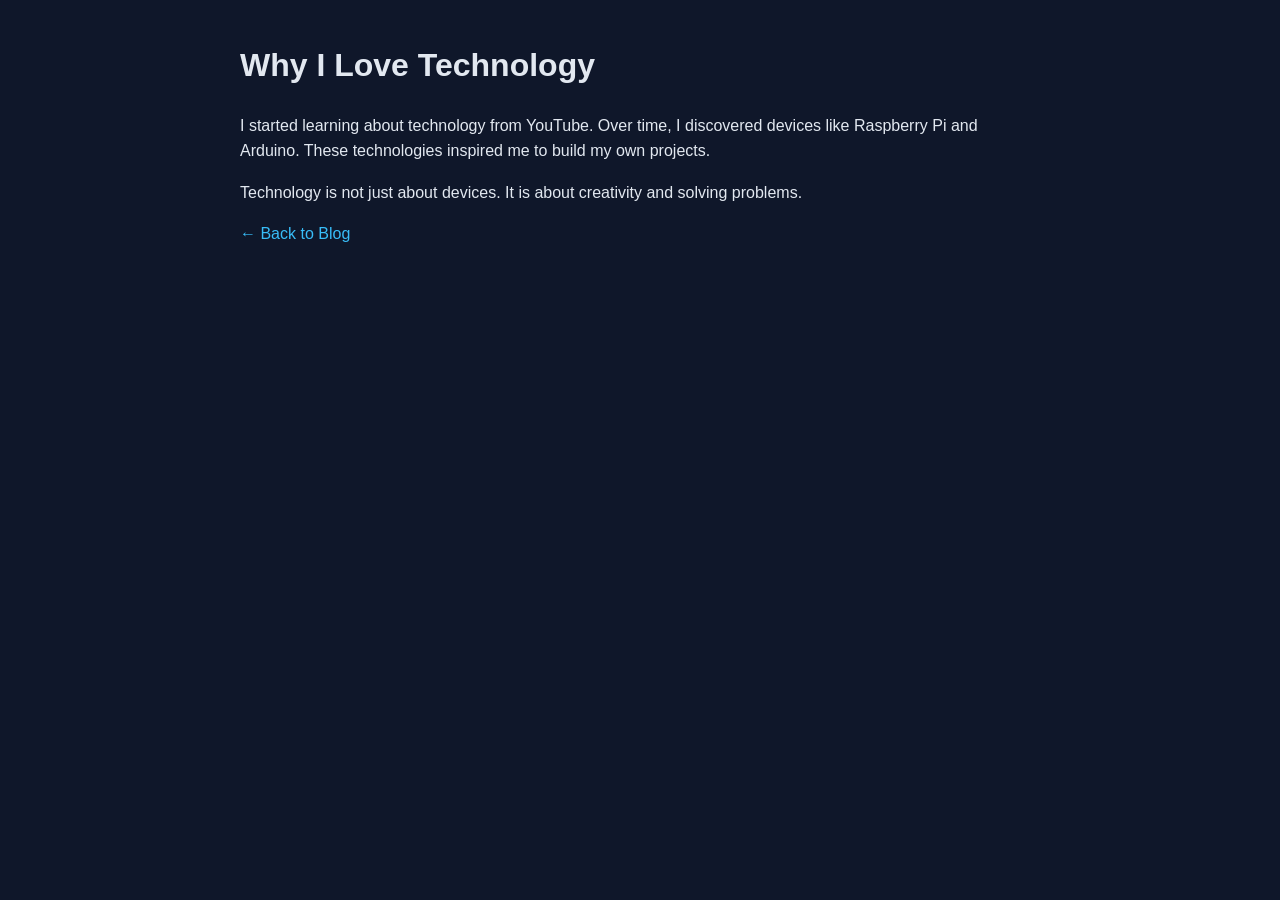
<file: tugas/post1.html>
<!DOCTYPE html>
<html>
<head>
  <meta charset="UTF-8">
  <title>Why I Love Technology</title>
  <link rel="stylesheet" href="style.css">
</head>
<body>

  <h1>Why I Love Technology</h1>

  <p>
    I started learning about technology from YouTube.
    Over time, I discovered devices like Raspberry Pi and Arduino.
    These technologies inspired me to build my own projects.
  </p>

  <p>
    Technology is not just about devices. It is about creativity and solving problems.
  </p>

  <p><a href="index.html">← Back to Blog</a></p>

</body>
</html>
</file>
<file: holiday/style.css>
body {
  background-color: #0f172a;
  color: #e2e8f0;
  font-family: Arial, sans-serif;
  max-width: 800px;
  margin: 40px auto;
  line-height: 1.6;
}

a {
  color: #38bdf8;
  text-decoration: none;
}

a:hover {
  text-decoration: underline;
}

.music-container {
  position: fixed;
  top: 20px;
  right: 20px;
  z-index: 999;
  background: rgba(255, 255, 255, 0.1);
  backdrop-filter: blur(10px);
  padding: 10px;
  border-radius: 15px;
  opacity:0.8;
}
.music-container audio {
  margin-top: 8px;
  width: 200px;
}
/* tombol gede dan pastinya eye-friendly */
.music-btn {
  font-size: 14px;
  padding: 8px 12px;
  border: none;
  border-radius: 10px;
  cursor: pointer;
  background: rgba(0,0,0,0.6);
  color: #e2e8f0
}
.music-btn:active {
  transform: scale(0.95);
}

.photo-card {
  margin-top: 15px;
  padding: 10px;

  border: 2px solid rgba(255, 255, 255, 0.2);
  border-radius: 15px;

  background: rgba(255, 255, 255, 0.05);
  backdrop-filter: blur(5px);
}

.photo-card img {
  width: 100%;
  border-radius: 10px;
}

.photo-caption {
  margin-top: 8px;
  font-size: 20px;
  opacity: 0.8;
}

.photo-card:hover {
  transform: scale(1.01);
  transition: 0.2s;
}

iframe {
  display: block;
  margin: 20px auto;
  border-radius: 10px;
  margin-left: 0;
  margin-right: auto;
}
</file>
<file: tugas/style.css>
body {
  background-color: #0f172a;
  color: #e2e8f0;
  font-family: Arial, sans-serif;
  max-width: 800px;
  margin: 40px auto;
  line-height: 1.6;
}

a {
  color: #38bdf8;
  text-decoration: none;
}

a:hover {
  text-decoration: underline;
}
</file>
